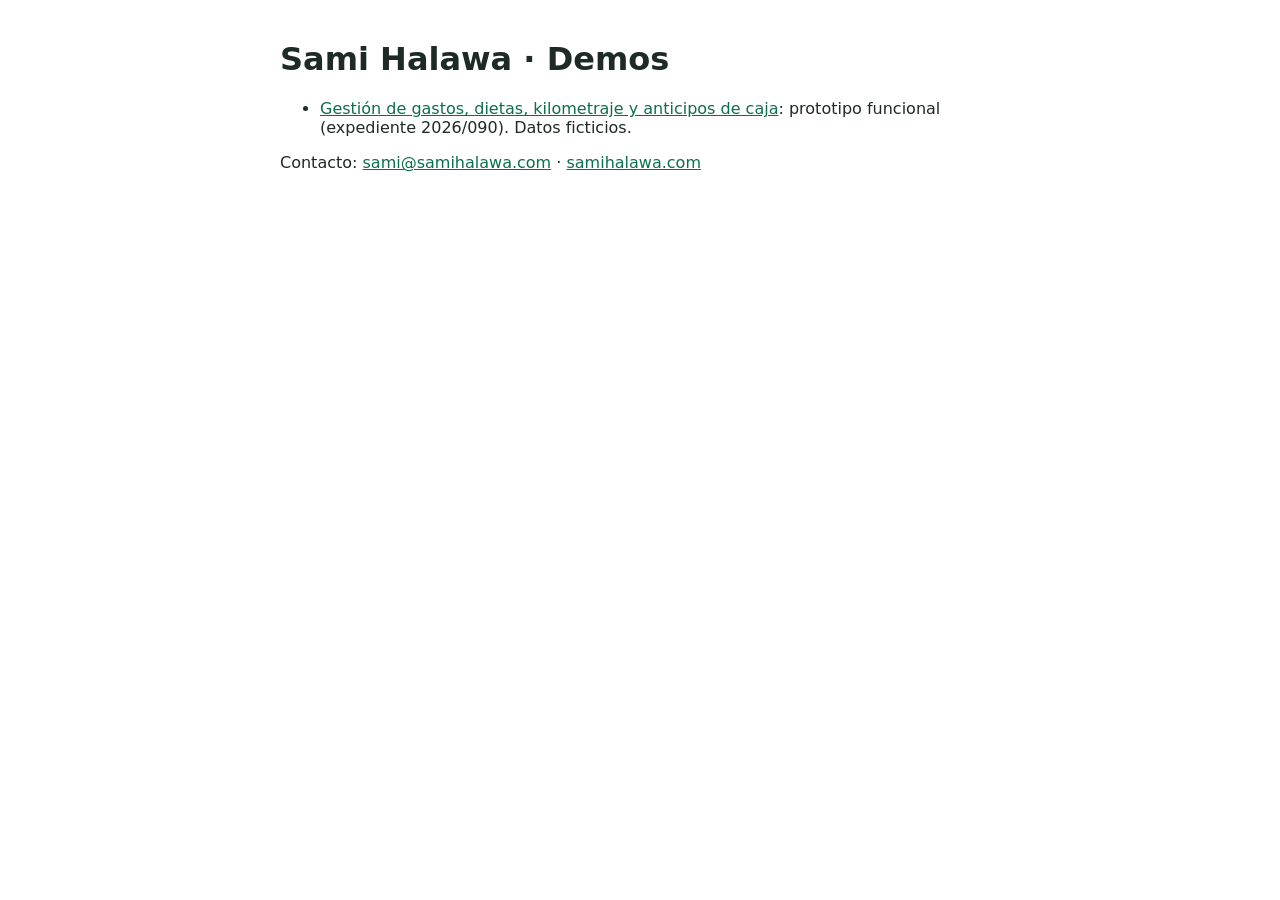
<file: index.html>
<!doctype html>
<html lang="es">
<head>
<meta charset="utf-8">
<meta name="viewport" content="width=device-width, initial-scale=1">
<title>Sami Halawa · Demos</title>
<style>body{font-family:system-ui,-apple-system,"Segoe UI",Roboto,Arial,sans-serif;max-width:720px;margin:40px auto;padding:0 16px;color:#1d2a26}a{color:#0b6e4f}</style>
</head>
<body>
<h1>Sami Halawa · Demos</h1>
<ul>
<li><a href="gastos-indemnizaciones/">Gestión de gastos, dietas, kilometraje y anticipos de caja</a>: prototipo funcional (expediente 2026/090). Datos ficticios.</li>
</ul>
<p>Contacto: <a href="mailto:sami@samihalawa.com">sami@samihalawa.com</a> · <a href="https://samihalawa.com">samihalawa.com</a></p>
</body>
</html>
</file>
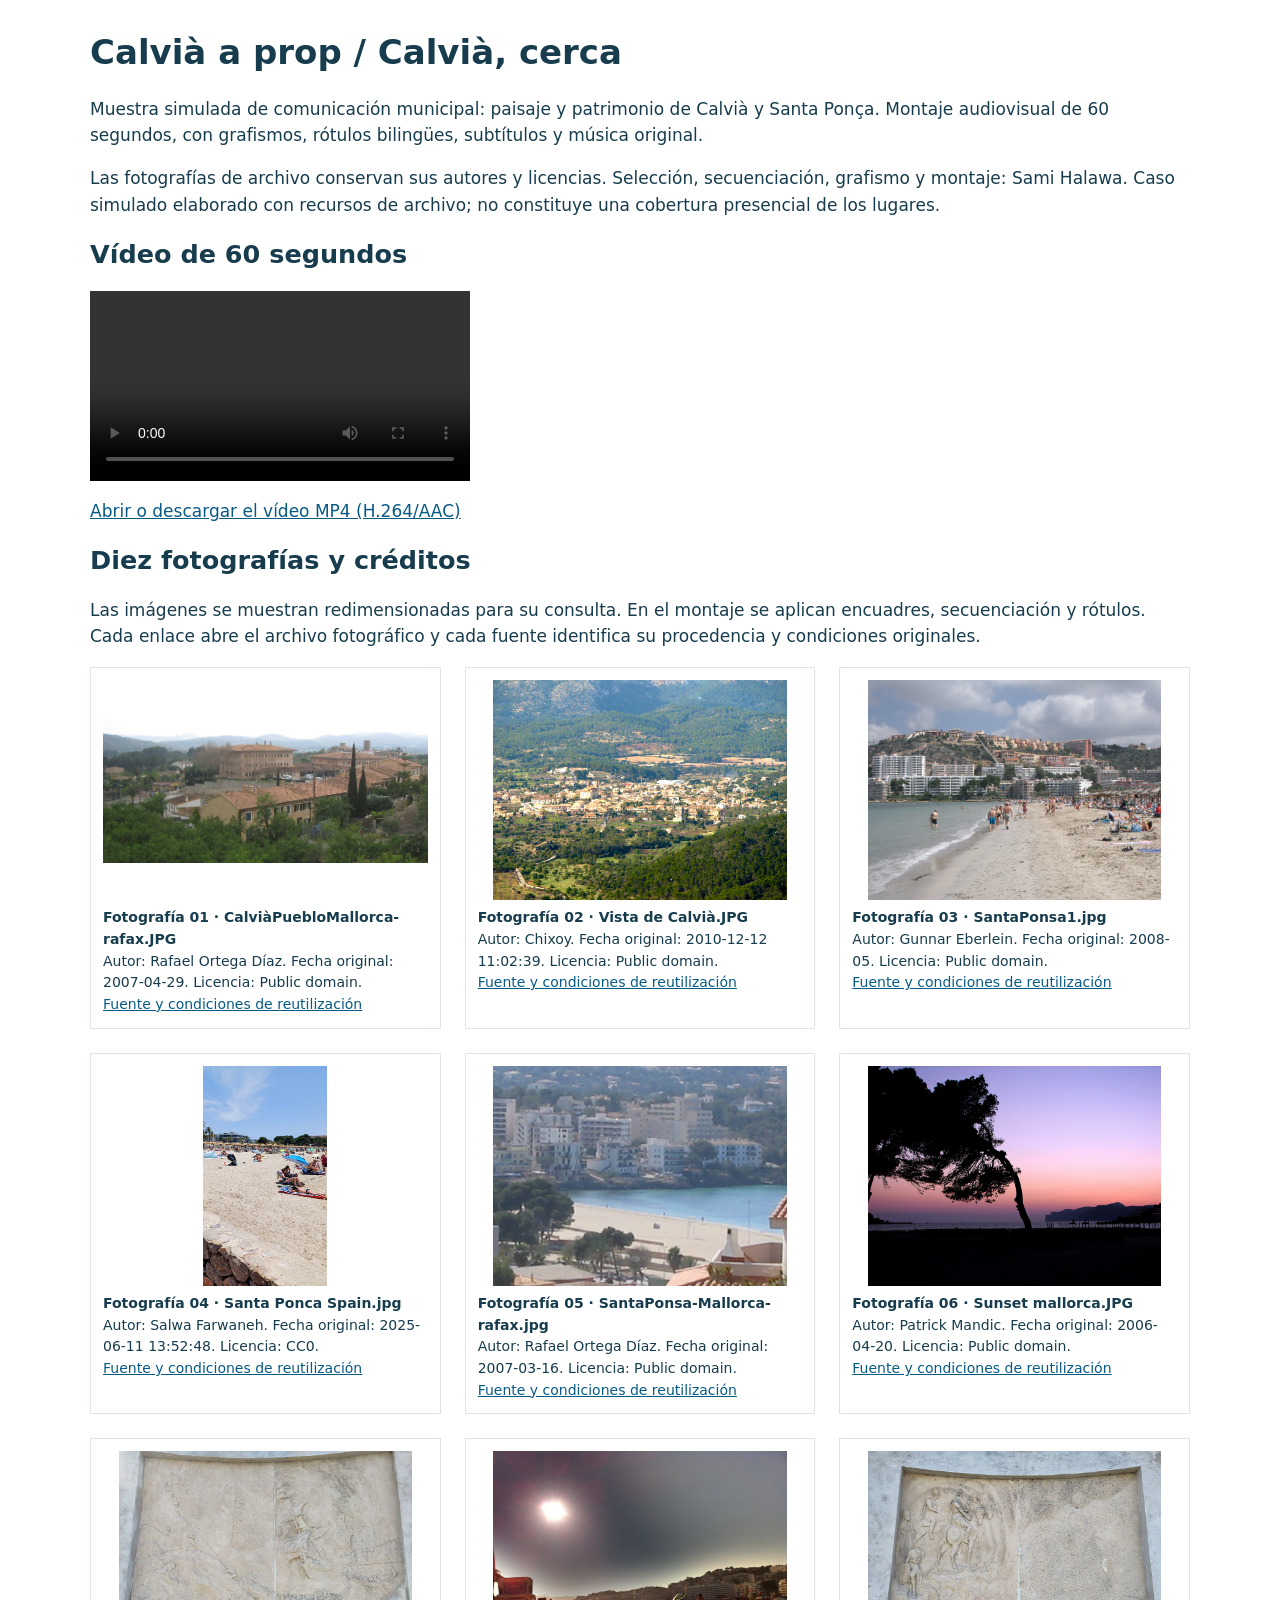
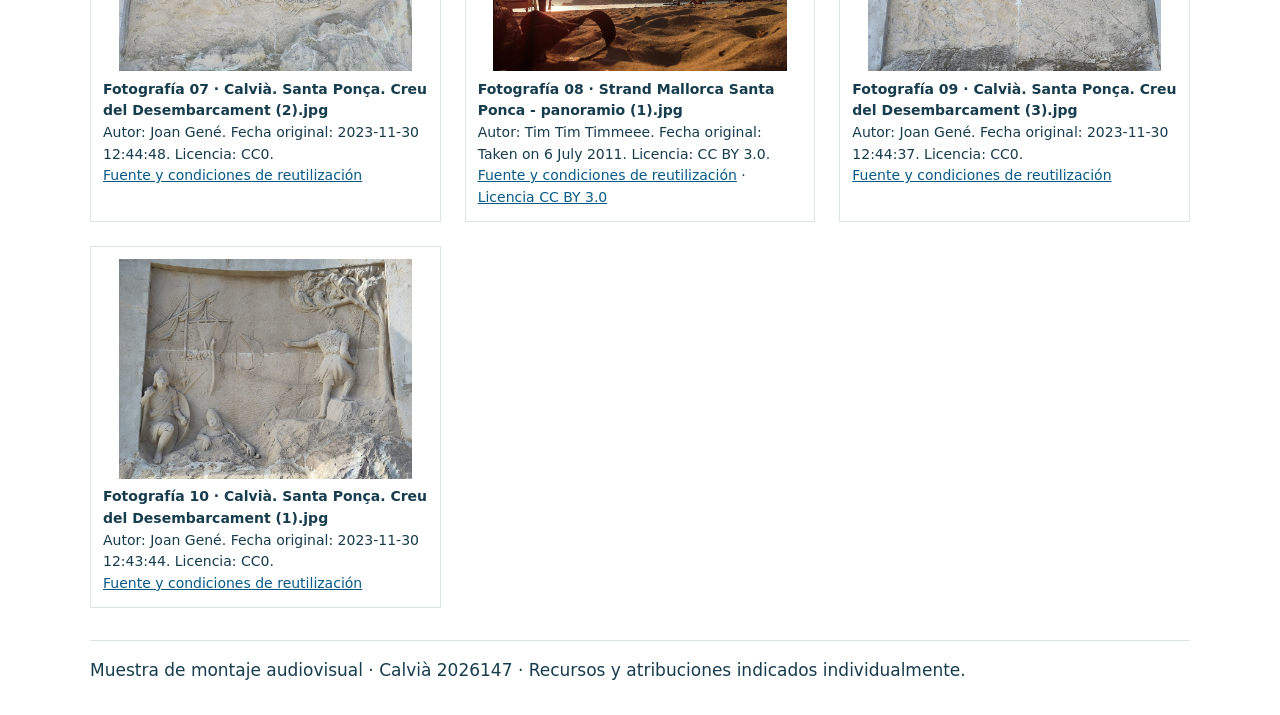
<file: calvia-2026147/index.html>
<!doctype html>
<html lang="es"><head><meta charset="utf-8"><meta name="viewport" content="width=device-width,initial-scale=1"><meta name="robots" content="noindex,nofollow"><title>Calvià a prop · Muestra audiovisual</title><style>body{font:17px/1.55 system-ui,sans-serif;max-width:1100px;margin:32px auto;padding:0 20px;color:#173c4d;background:#fff}h1,h2{line-height:1.2}video{display:block;width:min(100%,380px);max-height:75vh;background:#111}a{color:#075a86}section.gallery{display:grid;grid-template-columns:repeat(auto-fit,minmax(260px,1fr));gap:24px}figure{margin:0;border:1px solid #dce4e8;padding:12px}img{width:100%;height:220px;object-fit:contain}figcaption{font-size:14px;overflow-wrap:anywhere}footer{border-top:1px solid #dce4e8;margin-top:32px;padding-top:16px}</style></head><body><h1>Calvià a prop / Calvià, cerca</h1><p>Muestra simulada de comunicación municipal: paisaje y patrimonio de Calvià y Santa Ponça. Montaje audiovisual de 60 segundos, con grafismos, rótulos bilingües, subtítulos y música original.</p><p>Las fotografías de archivo conservan sus autores y licencias. Selección, secuenciación, grafismo y montaje: Sami Halawa. Caso simulado elaborado con recursos de archivo; no constituye una cobertura presencial de los lugares.</p><h2>Vídeo de 60 segundos</h2><video controls playsinline preload="metadata"><source src="Calvia_a_prop_60s.mp4" type="video/mp4">Su navegador no reproduce este vídeo. Utilice el enlace de descarga.</video><p><a href="Calvia_a_prop_60s.mp4">Abrir o descargar el vídeo MP4 (H.264/AAC)</a></p><h2>Diez fotografías y créditos</h2><p>Las imágenes se muestran redimensionadas para su consulta. En el montaje se aplican encuadres, secuenciación y rótulos. Cada enlace abre el archivo fotográfico y cada fuente identifica su procedencia y condiciones originales.</p><section class="gallery"><figure><a href="Foto_01.jpg"><img src="Foto_01.jpg" alt="Fotografía 1: CalviàPuebloMallorca-rafax.JPG" loading="lazy"></a><figcaption><strong>Fotografía 01 · CalviàPuebloMallorca-rafax.JPG</strong><br>Autor: Rafael Ortega Díaz. Fecha original: 2007-04-29. Licencia: Public domain.<br><a href="https://commons.wikimedia.org/wiki/File:Calvi%C3%A0PuebloMallorca-rafax.JPG">Fuente y condiciones de reutilización</a></figcaption></figure><figure><a href="Foto_02.jpg"><img src="Foto_02.jpg" alt="Fotografía 2: Vista de Calvià.JPG" loading="lazy"></a><figcaption><strong>Fotografía 02 · Vista de Calvià.JPG</strong><br>Autor: Chixoy. Fecha original: 2010-12-12 11:02:39. Licencia: Public domain.<br><a href="https://commons.wikimedia.org/wiki/File:Vista_de_Calvi%C3%A0.JPG">Fuente y condiciones de reutilización</a></figcaption></figure><figure><a href="Foto_03.jpg"><img src="Foto_03.jpg" alt="Fotografía 3: SantaPonsa1.jpg" loading="lazy"></a><figcaption><strong>Fotografía 03 · SantaPonsa1.jpg</strong><br>Autor: Gunnar Eberlein. Fecha original: 2008-05. Licencia: Public domain.<br><a href="https://commons.wikimedia.org/wiki/File:SantaPonsa1.jpg">Fuente y condiciones de reutilización</a></figcaption></figure><figure><a href="Foto_04.jpg"><img src="Foto_04.jpg" alt="Fotografía 4: Santa Ponca Spain.jpg" loading="lazy"></a><figcaption><strong>Fotografía 04 · Santa Ponca Spain.jpg</strong><br>Autor: Salwa Farwaneh. Fecha original: 2025-06-11 13:52:48. Licencia: CC0.<br><a href="https://commons.wikimedia.org/wiki/File:Santa_Ponca_Spain.jpg">Fuente y condiciones de reutilización</a></figcaption></figure><figure><a href="Foto_05.jpg"><img src="Foto_05.jpg" alt="Fotografía 5: SantaPonsa-Mallorca-rafax.jpg" loading="lazy"></a><figcaption><strong>Fotografía 05 · SantaPonsa-Mallorca-rafax.jpg</strong><br>Autor: Rafael Ortega Díaz. Fecha original: 2007-03-16. Licencia: Public domain.<br><a href="https://commons.wikimedia.org/wiki/File:SantaPonsa-Mallorca-rafax.jpg">Fuente y condiciones de reutilización</a></figcaption></figure><figure><a href="Foto_06.jpg"><img src="Foto_06.jpg" alt="Fotografía 6: Sunset mallorca.JPG" loading="lazy"></a><figcaption><strong>Fotografía 06 · Sunset mallorca.JPG</strong><br>Autor: Patrick Mandic. Fecha original: 2006-04-20. Licencia: Public domain.<br><a href="https://commons.wikimedia.org/wiki/File:Sunset_mallorca.JPG">Fuente y condiciones de reutilización</a></figcaption></figure><figure><a href="Foto_07.jpg"><img src="Foto_07.jpg" alt="Fotografía 7: Calvià. Santa Ponça. Creu del Desembarcament (2).jpg" loading="lazy"></a><figcaption><strong>Fotografía 07 · Calvià. Santa Ponça. Creu del Desembarcament (2).jpg</strong><br>Autor: Joan Gené. Fecha original: 2023-11-30 12:44:48. Licencia: CC0.<br><a href="https://commons.wikimedia.org/wiki/File:Calvi%C3%A0._Santa_Pon%C3%A7a._Creu_del_Desembarcament_(2).jpg">Fuente y condiciones de reutilización</a></figcaption></figure><figure><a href="Foto_08.jpg"><img src="Foto_08.jpg" alt="Fotografía 8: Strand Mallorca Santa Ponca - panoramio (1).jpg" loading="lazy"></a><figcaption><strong>Fotografía 08 · Strand Mallorca Santa Ponca - panoramio (1).jpg</strong><br>Autor: Tim Tim Timmeee. Fecha original: Taken on 6 July 2011. Licencia: CC BY 3.0.<br><a href="https://commons.wikimedia.org/wiki/File:Strand_Mallorca_Santa_Ponca_-_panoramio_(1).jpg">Fuente y condiciones de reutilización</a> · <a href="https://creativecommons.org/licenses/by/3.0/">Licencia CC BY 3.0</a></figcaption></figure><figure><a href="Foto_09.jpg"><img src="Foto_09.jpg" alt="Fotografía 9: Calvià. Santa Ponça. Creu del Desembarcament (3).jpg" loading="lazy"></a><figcaption><strong>Fotografía 09 · Calvià. Santa Ponça. Creu del Desembarcament (3).jpg</strong><br>Autor: Joan Gené. Fecha original: 2023-11-30 12:44:37. Licencia: CC0.<br><a href="https://commons.wikimedia.org/wiki/File:Calvi%C3%A0._Santa_Pon%C3%A7a._Creu_del_Desembarcament_(3).jpg">Fuente y condiciones de reutilización</a></figcaption></figure><figure><a href="Foto_10.jpg"><img src="Foto_10.jpg" alt="Fotografía 10: Calvià. Santa Ponça. Creu del Desembarcament (1).jpg" loading="lazy"></a><figcaption><strong>Fotografía 10 · Calvià. Santa Ponça. Creu del Desembarcament (1).jpg</strong><br>Autor: Joan Gené. Fecha original: 2023-11-30 12:43:44. Licencia: CC0.<br><a href="https://commons.wikimedia.org/wiki/File:Calvi%C3%A0._Santa_Pon%C3%A7a._Creu_del_Desembarcament_(1).jpg">Fuente y condiciones de reutilización</a></figcaption></figure></section><footer>Muestra de montaje audiovisual · Calvià 2026147 · Recursos y atribuciones indicados individualmente.</footer></body></html>
</file>
